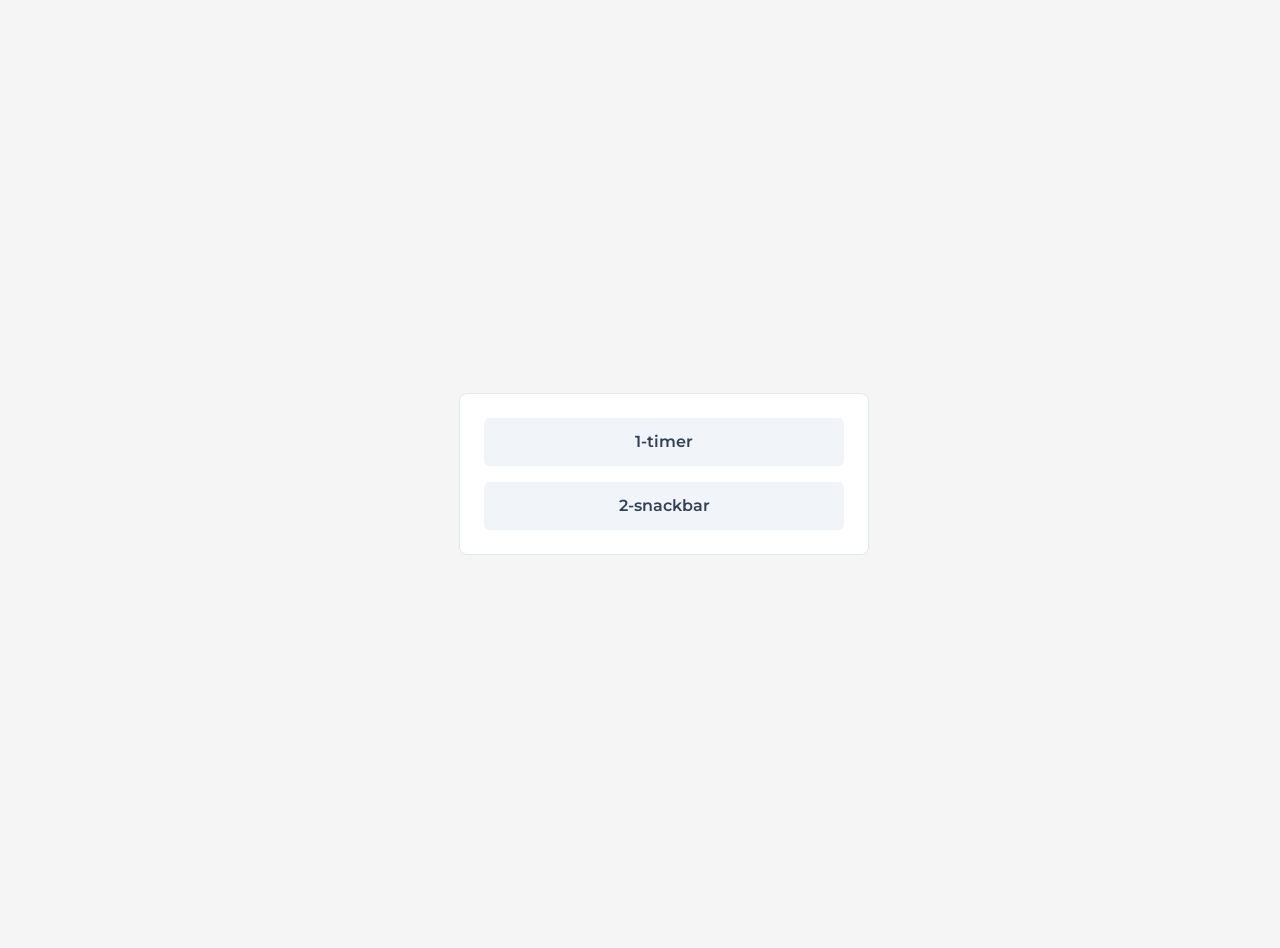
<file: src/index.html>
<!DOCTYPE html>
<html lang="en">
  <head>
    <meta charset="UTF-8" />
    <meta name="viewport" content="width=device-width, initial-scale=1.0" />
    <title>GoIT JS Homework 10</title>
    <link rel="stylesheet" href="./css/styles.css" />
  </head>
  <body>
    <main class="main-content">
      <ul class="task-list">
        <li class="task-item">
          <a href="./1-timer.html" class="task-link">1-timer</a>
        </li>
        <li class="task-item">
          <a href="./2-snackbar.html" class="task-link">2-snackbar</a>
        </li>
      </ul>
    </main>
  </body>
</html>
</file>
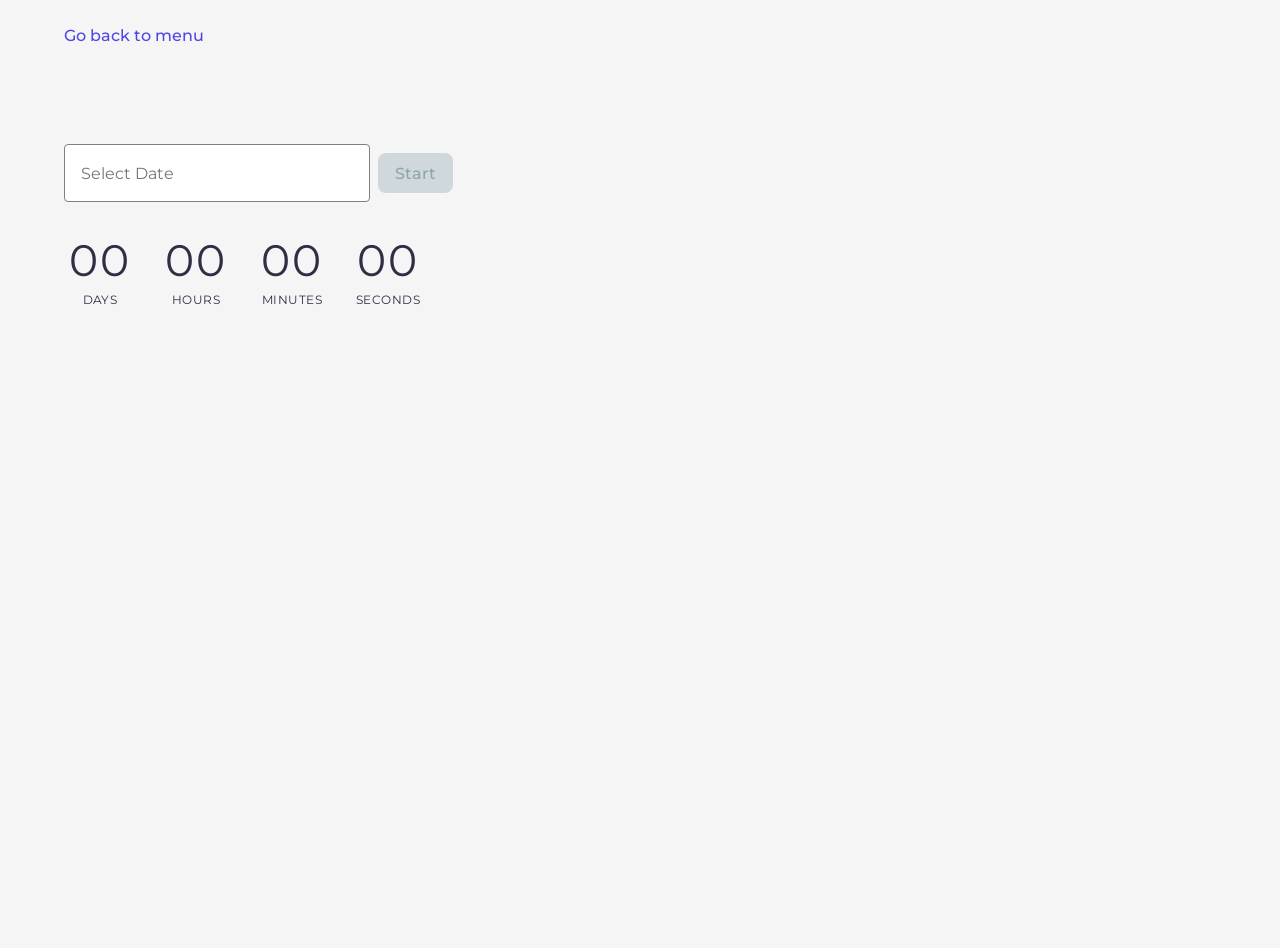
<file: src/1-timer.html>
<!DOCTYPE html>
<html lang="en">
  <head>
    <meta charset="UTF-8" />
    <meta http-equiv="X-UA-Compatible" content="IE=edge" />
    <meta name="viewport" content="width=device-width, initial-scale=1.0" />
    <title>Countdown Timer</title>
    <link rel="stylesheet" href="./css/styles.css" />
  </head>
  <body>
    <header class="header">
      <div class="container">
        <a class="back-link" href="./index.html">Go back to menu</a>
      </div>
    </header>

    <main>
      <div class="container timer-page-container">
        <div class="timer-wrapper">
          <div class="timer-controls">
            <input type="text" id="datetime-picker" placeholder="Select Date" />
            <button type="button" data-start disabled>Start</button>
          </div>

          <div class="timer">
            <div class="field">
              <span class="value" data-days>00</span>
              <span class="label">Days</span>
            </div>
            <div class="field">
              <span class="value" data-hours>00</span>
              <span class="label">Hours</span>
            </div>
            <div class="field">
              <span class="value" data-minutes>00</span>
              <span class="label">Minutes</span>
            </div>
            <div class="field">
              <span class="value" data-seconds>00</span>
              <span class="label">Seconds</span>
            </div>
          </div>
        </div>
      </div>
    </main>

    <script type="module" src="./js/1-timer.js"></script>
  </body>
</html>
</file>
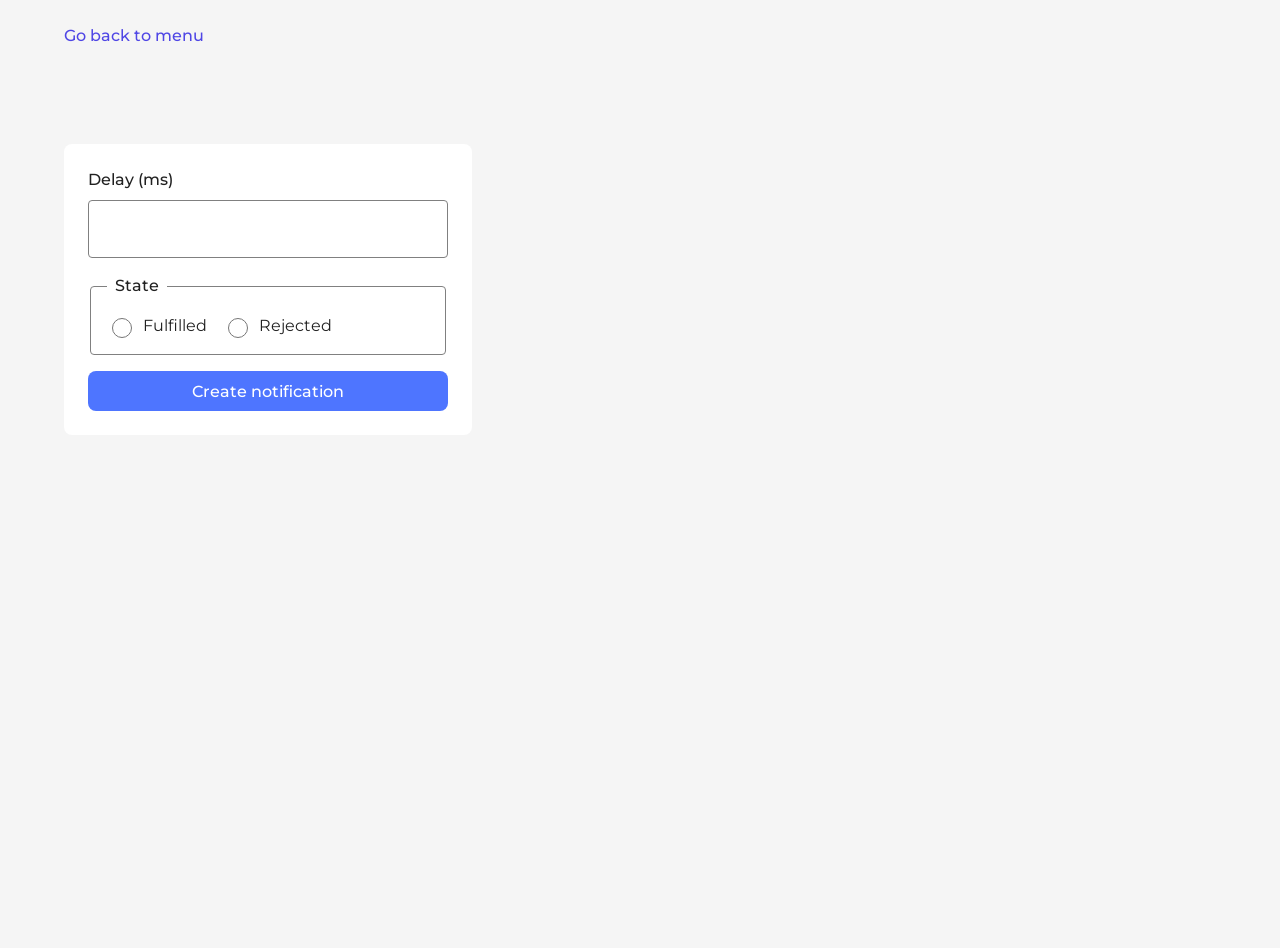
<file: src/2-snackbar.html>
<!DOCTYPE html>
<html lang="en">
  <head>
    <meta charset="UTF-8" />
    <meta http-equiv="X-UA-Compatible" content="IE=edge" />
    <meta name="viewport" content="width=device-width, initial-scale=1.0" />
    <title>Promise Generator</title>
    <link rel="stylesheet" href="./css/styles.css" />
  </head>
  <body>
    <header class="header">
      <div class="container">
        <a class="back-link" href="./index.html">Go back to menu</a>
      </div>
    </header>

    <main>
      <div class="container snackbar-page-container">
        <div class="snackbar-wrapper">
          <form class="form">
            <label class="form-label">
              Delay (ms)
              <input type="number" name="delay" class="form-input" required />
            </label>

            <fieldset class="form-fieldset">
              <legend class="form-legend">State</legend>
              <div class="radio-group">
                <label class="radio-label">
                  <input type="radio" name="state" value="fulfilled" required />
                  Fulfilled
                </label>
                <label class="radio-label">
                  <input type="radio" name="state" value="rejected" required />
                  Rejected
                </label>
              </div>
            </fieldset>

            <button type="submit" class="form-submit-btn">Create notification</button>
          </form>
        </div>
      </div>
    </main>

    <script type="module" src="./js/2-snackbar.js"></script>
  </body>
</html>
</file>
<file: src/css/styles.css>
@import url('./reset.css');
@import url('./base.css');
@import url('./container.css');

@import url('./menu-style.css');
@import url('./timer.css');
@import url('./snackbar.css');
</file>
